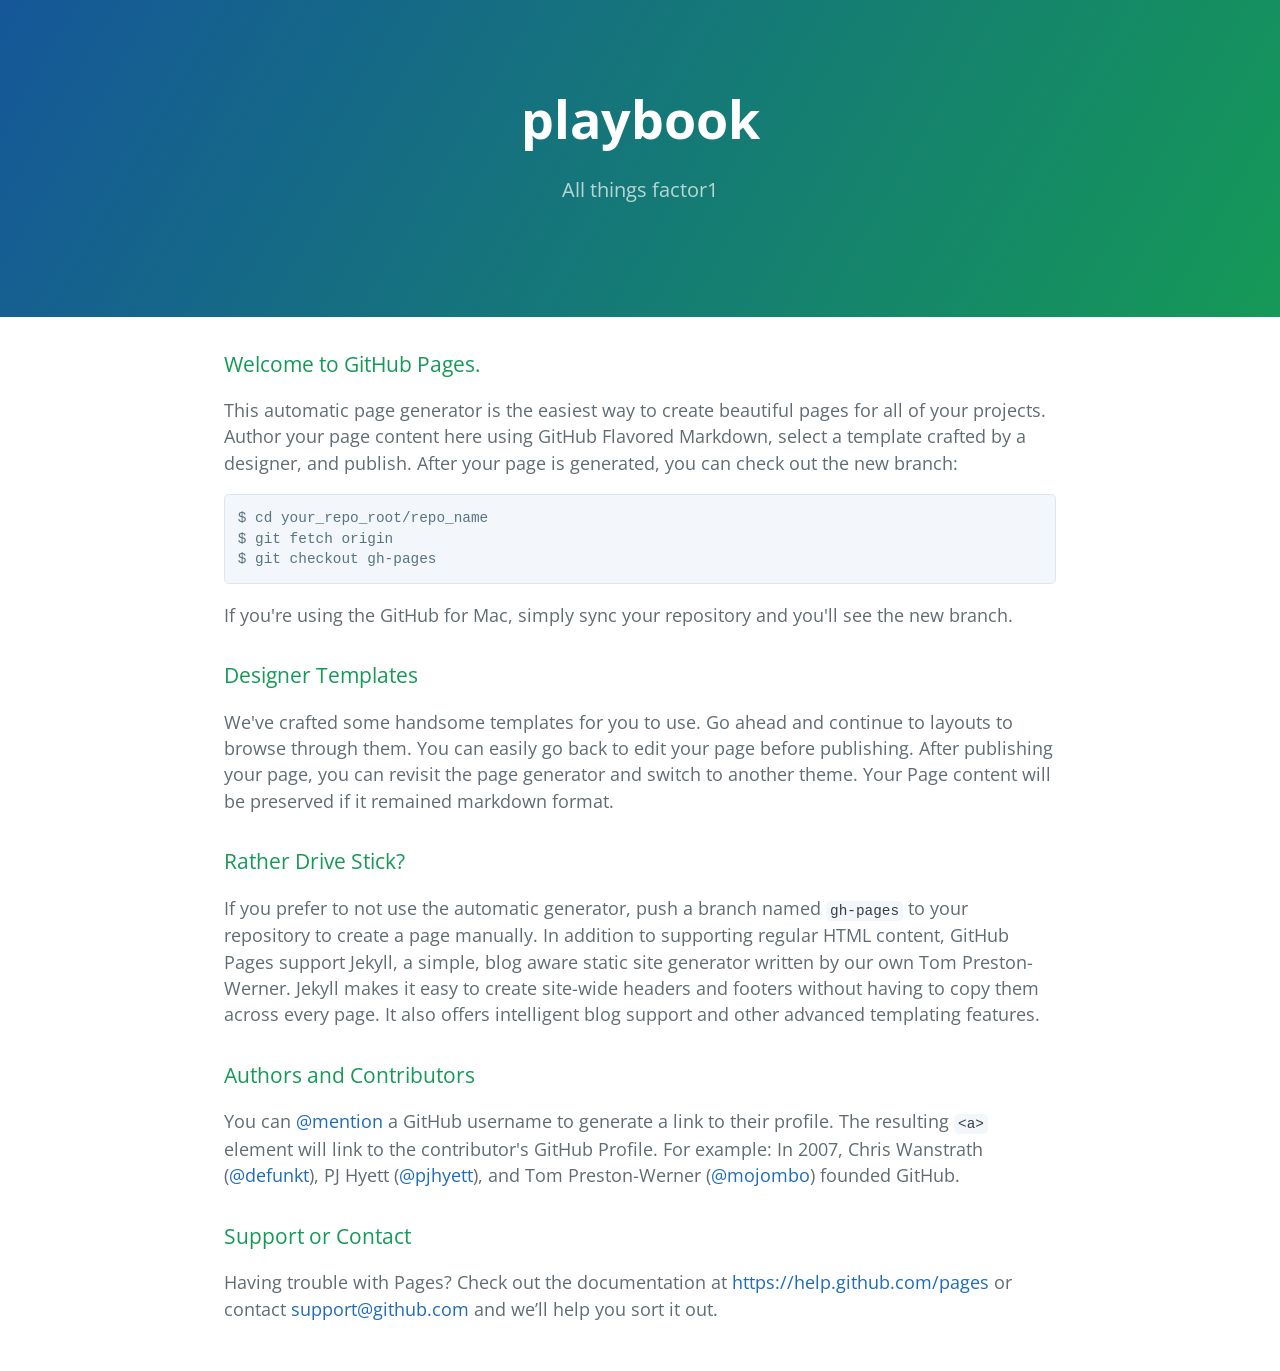
<file: exampleMarkdown.html>
<!DOCTYPE html>
<html lang="en-us">
  <head>
    <meta charset="UTF-8">
    <title>playbook by factor1</title>
    <meta name="viewport" content="width=device-width, initial-scale=1">
    <link rel="stylesheet" type="text/css" href="stylesheets/normalize.css" media="screen">
    <link href='http://fonts.googleapis.com/css?family=Open+Sans:400,700' rel='stylesheet' type='text/css'>
    <link rel="stylesheet" type="text/css" href="stylesheets/stylesheet.css" media="screen">
    <link rel="stylesheet" type="text/css" href="stylesheets/github-light.css" media="screen">
  </head>
  <body>
    <section class="page-header">
      <h1 class="project-name">playbook</h1>
      <h2 class="project-tagline">All things factor1</h2>
    </section>

    <section class="main-content">
      <h3>
<a id="welcome-to-github-pages" class="anchor" href="#welcome-to-github-pages" aria-hidden="true"><span class="octicon octicon-link"></span></a>Welcome to GitHub Pages.</h3>

<p>This automatic page generator is the easiest way to create beautiful pages for all of your projects. Author your page content here using GitHub Flavored Markdown, select a template crafted by a designer, and publish. After your page is generated, you can check out the new branch:</p>

<pre><code>$ cd your_repo_root/repo_name
$ git fetch origin
$ git checkout gh-pages
</code></pre>

<p>If you're using the GitHub for Mac, simply sync your repository and you'll see the new branch.</p>

<h3>
<a id="designer-templates" class="anchor" href="#designer-templates" aria-hidden="true"><span class="octicon octicon-link"></span></a>Designer Templates</h3>

<p>We've crafted some handsome templates for you to use. Go ahead and continue to layouts to browse through them. You can easily go back to edit your page before publishing. After publishing your page, you can revisit the page generator and switch to another theme. Your Page content will be preserved if it remained markdown format.</p>

<h3>
<a id="rather-drive-stick" class="anchor" href="#rather-drive-stick" aria-hidden="true"><span class="octicon octicon-link"></span></a>Rather Drive Stick?</h3>

<p>If you prefer to not use the automatic generator, push a branch named <code>gh-pages</code> to your repository to create a page manually. In addition to supporting regular HTML content, GitHub Pages support Jekyll, a simple, blog aware static site generator written by our own Tom Preston-Werner. Jekyll makes it easy to create site-wide headers and footers without having to copy them across every page. It also offers intelligent blog support and other advanced templating features.</p>

<h3>
<a id="authors-and-contributors" class="anchor" href="#authors-and-contributors" aria-hidden="true"><span class="octicon octicon-link"></span></a>Authors and Contributors</h3>

<p>You can <a href="https://github.com/blog/821" class="user-mention">@mention</a> a GitHub username to generate a link to their profile. The resulting <code>&lt;a&gt;</code> element will link to the contributor's GitHub Profile. For example: In 2007, Chris Wanstrath (<a href="https://github.com/defunkt" class="user-mention">@defunkt</a>), PJ Hyett (<a href="https://github.com/pjhyett" class="user-mention">@pjhyett</a>), and Tom Preston-Werner (<a href="https://github.com/mojombo" class="user-mention">@mojombo</a>) founded GitHub.</p>

<h3>
<a id="support-or-contact" class="anchor" href="#support-or-contact" aria-hidden="true"><span class="octicon octicon-link"></span></a>Support or Contact</h3>

<p>Having trouble with Pages? Check out the documentation at <a href="https://help.github.com/pages">https://help.github.com/pages</a> or contact <a href="mailto:support@github.com">support@github.com</a> and we’ll help you sort it out.</p>

      <footer class="site-footer" style="display:none;">

        <span class="site-footer-credits">This page was generated by <a href="https://pages.github.com">GitHub Pages</a> using the <a href="https://github.com/jasonlong/cayman-theme">Cayman theme</a> by <a href="https://twitter.com/jasonlong">Jason Long</a>.</span>
      </footer>

    </section>

  
  </body>
</html>
</file>
<file: stylesheets/stylesheet.css>
* {
  box-sizing: border-box; }

body {
  padding: 0;
  margin: 0;
  font-family: "Open Sans", "Helvetica Neue", Helvetica, Arial, sans-serif;
  font-size: 16px;
  line-height: 1.5;
  color: #606c71; }

a {
  color: #1e6bb8;
  text-decoration: none; }
  a:hover {
    text-decoration: underline; }

.btn {
  display: inline-block;
  margin-bottom: 1rem;
  color: rgba(255, 255, 255, 0.7);
  background-color: rgba(255, 255, 255, 0.08);
  border-color: rgba(255, 255, 255, 0.2);
  border-style: solid;
  border-width: 1px;
  border-radius: 0.3rem;
  transition: color 0.2s, background-color 0.2s, border-color 0.2s; }
  .btn + .btn {
    margin-left: 1rem; }

.btn:hover {
  color: rgba(255, 255, 255, 0.8);
  text-decoration: none;
  background-color: rgba(255, 255, 255, 0.2);
  border-color: rgba(255, 255, 255, 0.3); }

@media screen and (min-width: 64em) {
  .btn {
    padding: 0.75rem 1rem; } }

@media screen and (min-width: 42em) and (max-width: 64em) {
  .btn {
    padding: 0.6rem 0.9rem;
    font-size: 0.9rem; } }

@media screen and (max-width: 42em) {
  .btn {
    display: block;
    width: 100%;
    padding: 0.75rem;
    font-size: 0.9rem; }
    .btn + .btn {
      margin-top: 1rem;
      margin-left: 0; } }

.page-header {
  color: #fff;
  text-align: center;
  background-color: #159957;
  background-image: linear-gradient(120deg, #155799, #159957); }

@media screen and (min-width: 64em) {
  .page-header {
    padding: 5rem 6rem; } }

@media screen and (min-width: 42em) and (max-width: 64em) {
  .page-header {
    padding: 3rem 4rem; } }

@media screen and (max-width: 42em) {
  .page-header {
    padding: 2rem 1rem; } }

.project-name {
  margin-top: 0;
  margin-bottom: 0.1rem; }

@media screen and (min-width: 64em) {
  .project-name {
    font-size: 3.25rem; } }

@media screen and (min-width: 42em) and (max-width: 64em) {
  .project-name {
    font-size: 2.25rem; } }

@media screen and (max-width: 42em) {
  .project-name {
    font-size: 1.75rem; } }

.project-tagline {
  margin-bottom: 2rem;
  font-weight: normal;
  opacity: 0.7; }

@media screen and (min-width: 64em) {
  .project-tagline {
    font-size: 1.25rem; } }

@media screen and (min-width: 42em) and (max-width: 64em) {
  .project-tagline {
    font-size: 1.15rem; } }

@media screen and (max-width: 42em) {
  .project-tagline {
    font-size: 1rem; } }

.main-content :first-child {
  margin-top: 0; }
.main-content img {
  max-width: 100%; }
.main-content h1, .main-content h2, .main-content h3, .main-content h4, .main-content h5, .main-content h6 {
  margin-top: 2rem;
  margin-bottom: 1rem;
  font-weight: normal;
  color: #159957; }
.main-content p {
  margin-bottom: 1em; }
.main-content code {
  padding: 2px 4px;
  font-family: Consolas, "Liberation Mono", Menlo, Courier, monospace;
  font-size: 0.9rem;
  color: #383e41;
  background-color: #f3f6fa;
  border-radius: 0.3rem; }
.main-content pre {
  padding: 0.8rem;
  margin-top: 0;
  margin-bottom: 1rem;
  font: 1rem Consolas, "Liberation Mono", Menlo, Courier, monospace;
  color: #567482;
  word-wrap: normal;
  background-color: #f3f6fa;
  border: solid 1px #dce6f0;
  border-radius: 0.3rem; }
  .main-content pre > code {
    padding: 0;
    margin: 0;
    font-size: 0.9rem;
    color: #567482;
    word-break: normal;
    white-space: pre;
    background: transparent;
    border: 0; }
.main-content .highlight {
  margin-bottom: 1rem; }
  .main-content .highlight pre {
    margin-bottom: 0;
    word-break: normal; }
.main-content .highlight pre, .main-content pre {
  padding: 0.8rem;
  overflow: auto;
  font-size: 0.9rem;
  line-height: 1.45;
  border-radius: 0.3rem; }
.main-content pre code, .main-content pre tt {
  display: inline;
  max-width: initial;
  padding: 0;
  margin: 0;
  overflow: initial;
  line-height: inherit;
  word-wrap: normal;
  background-color: transparent;
  border: 0; }
  .main-content pre code:before, .main-content pre code:after, .main-content pre tt:before, .main-content pre tt:after {
    content: normal; }
.main-content ul, .main-content ol {
  margin-top: 0; }
.main-content blockquote {
  padding: 0 1rem;
  margin-left: 0;
  color: #819198;
  border-left: 0.3rem solid #dce6f0; }
  .main-content blockquote > :first-child {
    margin-top: 0; }
  .main-content blockquote > :last-child {
    margin-bottom: 0; }
.main-content table {
  display: block;
  width: 100%;
  overflow: auto;
  word-break: normal;
  word-break: keep-all; }
  .main-content table th {
    font-weight: bold; }
  .main-content table th, .main-content table td {
    padding: 0.5rem 1rem;
    border: 1px solid #e9ebec; }
.main-content dl {
  padding: 0; }
  .main-content dl dt {
    padding: 0;
    margin-top: 1rem;
    font-size: 1rem;
    font-weight: bold; }
  .main-content dl dd {
    padding: 0;
    margin-bottom: 1rem; }
.main-content hr {
  height: 2px;
  padding: 0;
  margin: 1rem 0;
  background-color: #eff0f1;
  border: 0; }

@media screen and (min-width: 64em) {
  .main-content {
    max-width: 64rem;
    padding: 2rem 6rem;
    margin: 0 auto;
    font-size: 1.1rem; } }

@media screen and (min-width: 42em) and (max-width: 64em) {
  .main-content {
    padding: 2rem 4rem;
    font-size: 1.1rem; } }

@media screen and (max-width: 42em) {
  .main-content {
    padding: 2rem 1rem;
    font-size: 1rem; } }

.site-footer {
  padding-top: 2rem;
  margin-top: 2rem;
  border-top: solid 1px #eff0f1; }

.site-footer-owner {
  display: block;
  font-weight: bold; }

.site-footer-credits {
  color: #819198; }

@media screen and (min-width: 64em) {
  .site-footer {
    font-size: 1rem; } }

@media screen and (min-width: 42em) and (max-width: 64em) {
  .site-footer {
    font-size: 1rem; } }

@media screen and (max-width: 42em) {
  .site-footer {
    font-size: 0.9rem; } }
</file>
<file: stylesheets/github-light.css>
/*
   Copyright 2014 GitHub Inc.

   Licensed under the Apache License, Version 2.0 (the "License");
   you may not use this file except in compliance with the License.
   You may obtain a copy of the License at

       http://www.apache.org/licenses/LICENSE-2.0

   Unless required by applicable law or agreed to in writing, software
   distributed under the License is distributed on an "AS IS" BASIS,
   WITHOUT WARRANTIES OR CONDITIONS OF ANY KIND, either express or implied.
   See the License for the specific language governing permissions and
   limitations under the License.

*/

.pl-c /* comment */ {
  color: #969896;
}

.pl-c1      /* constant, markup.raw, meta.diff.header, meta.module-reference, meta.property-name, support, support.constant, support.variable, variable.other.constant */,
.pl-s .pl-v /* string variable */ {
  color: #0086b3;
}

.pl-e  /* entity */,
.pl-en /* entity.name */ {
  color: #795da3;
}

.pl-s .pl-s1 /* string source */,
.pl-smi      /* storage.modifier.import, storage.modifier.package, storage.type.java, variable.other, variable.parameter.function */ {
  color: #333;
}

.pl-ent /* entity.name.tag */ {
  color: #63a35c;
}

.pl-k /* keyword, storage, storage.type */ {
  color: #a71d5d;
}

.pl-pds              /* punctuation.definition.string, string.regexp.character-class */,
.pl-s                /* string */,
.pl-s .pl-pse .pl-s1 /* string punctuation.section.embedded source */,
.pl-sr               /* string.regexp */,
.pl-sr .pl-cce       /* string.regexp constant.character.escape */,
.pl-sr .pl-sra       /* string.regexp string.regexp.arbitrary-repitition */,
.pl-sr .pl-sre       /* string.regexp source.ruby.embedded */ {
  color: #183691;
}

.pl-v /* variable */ {
  color: #ed6a43;
}

.pl-id /* invalid.deprecated */ {
  color: #b52a1d;
}

.pl-ii /* invalid.illegal */ {
  background-color: #b52a1d;
  color: #f8f8f8;
}

.pl-sr .pl-cce /* string.regexp constant.character.escape */ {
  color: #63a35c;
  font-weight: bold;
}

.pl-ml /* markup.list */ {
  color: #693a17;
}

.pl-mh        /* markup.heading */,
.pl-mh .pl-en /* markup.heading entity.name */,
.pl-ms        /* meta.separator */ {
  color: #1d3e81;
  font-weight: bold;
}

.pl-mq /* markup.quote */ {
  color: #008080;
}

.pl-mi /* markup.italic */ {
  color: #333;
  font-style: italic;
}

.pl-mb /* markup.bold */ {
  color: #333;
  font-weight: bold;
}

.pl-md /* markup.deleted, meta.diff.header.from-file */ {
  background-color: #ffecec;
  color: #bd2c00;
}

.pl-mi1 /* markup.inserted, meta.diff.header.to-file */ {
  background-color: #eaffea;
  color: #55a532;
}

.pl-mdr /* meta.diff.range */ {
  color: #795da3;
  font-weight: bold;
}

.pl-mo /* meta.output */ {
  color: #1d3e81;
}
</file>
